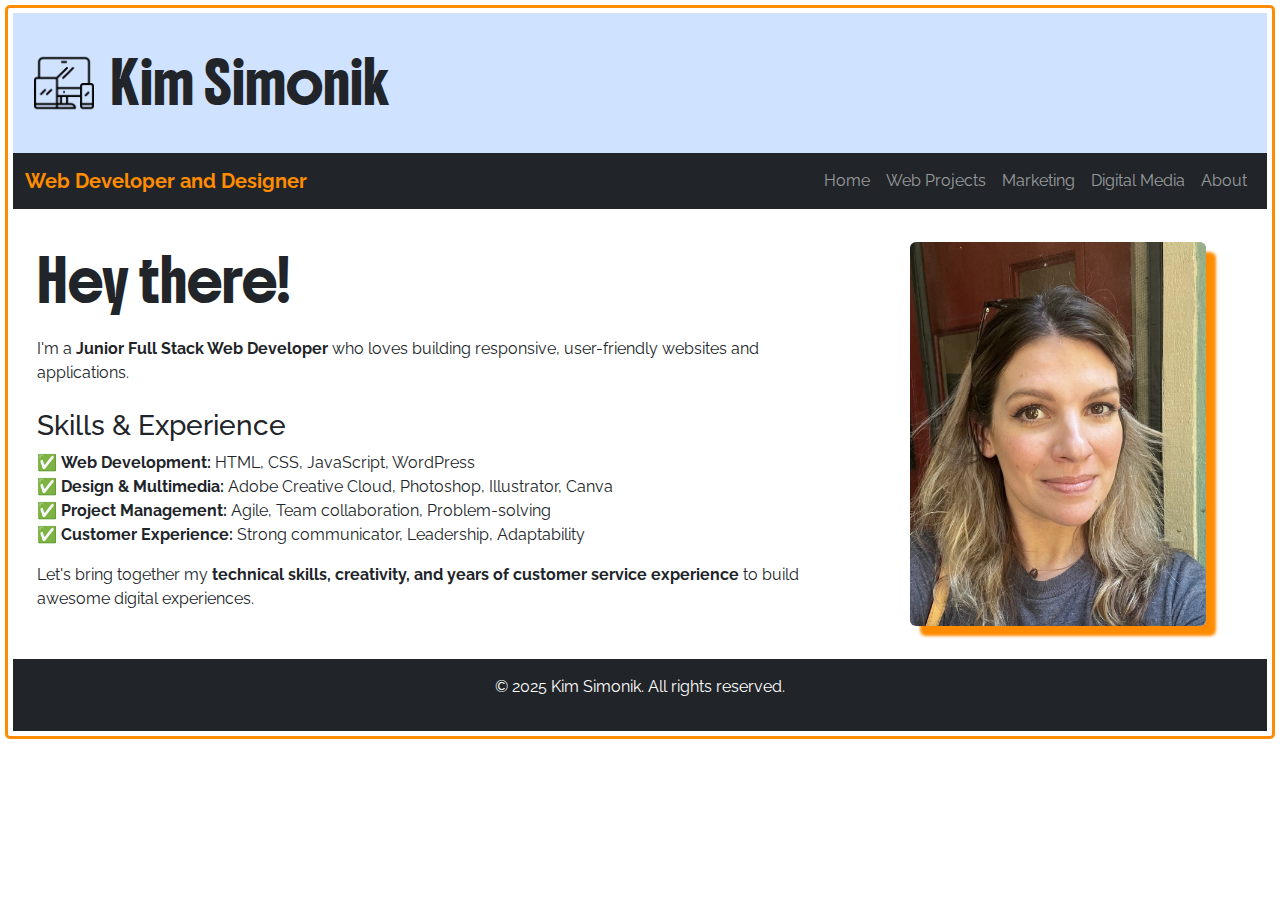
<file: index.html>
<!DOCTYPE html>
<html lang="en">
<head>
    <meta charset="UTF-8">
    <meta name="viewport" content="width=device-width, initial-scale=1">
    <title>Simonik Website</title>
   
    <link href="https://cdn.jsdelivr.net/npm/bootstrap@5.3.2/dist/css/bootstrap.min.css" rel="stylesheet">
<link href="style.css" rel="stylesheet">
    
</head>
<!-- Google tag (gtag.js) -->
<script async src="https://www.googletagmanager.com/gtag/js?id=G-PQ3W8BGQCE"></script>
<script>
  window.dataLayer = window.dataLayer || [];
  function gtag(){dataLayer.push(arguments);}
  gtag('js', new Date());

  gtag('config', 'G-PQ3W8BGQCE');
</script>

<body>

    <!-- Header Section -->
    <header class="bg-primary-subtle text-dark text-left py-4">
        
        <div class="d-flex align-items-center p-3">
            <img src="responsive.png" alt="Logo" class="me-3" width="60" height="60">
            <h1 class="m-0">Kim Simonik</h1>
        </div>
    </header>

    <!-- Navbar -->
    <nav class="navbar navbar-expand-lg navbar-dark bg-dark">
        <div class="container-fluid">
            <a class="navbar-brand" href="index.html">Web Developer and Designer</a>
            <button class="navbar-toggler" type="button" data-bs-toggle="collapse" data-bs-target="#navbarNav">
                <span class="navbar-toggler-icon"></span>
            </button>
            <div class="collapse navbar-collapse" id="navbarNav">
                <ul class="navbar-nav ms-auto">
                    <li class="nav-item"><a class="nav-link" href="index.html">Home</a></li>
                    <li class="nav-item"><a class="nav-link" href="projects.html">Web Projects</a></li>
                    <li class="nav-item"><a class="nav-link" href="marketing.html">Marketing</a></li>
                    <li class="nav-item"><a class="nav-link" href="media.html">Digital Media</a></li>
                    <li class="nav-item"><a class="nav-link" href="contact.html">About</a></li>
                </ul>
            </div>
        </div>
    </nav>

    <!-- Main Content Section -->
    <main class="container-fluid my-4">
        <div class="row">
            <!-- First Column (2/3 of screen on desktop, full width on mobile) -->
            <div class="col-lg-8">
                
                <section class="container my-4 text-start">
                    <h1>Hey there!</h1>
                    <br>
                    <p>I'm a <strong>Junior Full Stack Web Developer</strong> who loves building responsive, user-friendly websites and applications.</p>
                
                    <h3 class="mt-4">Skills & Experience</h3>
                    <ul class="list-unstyled">
                        <li>✅ <strong>Web Development:</strong> HTML, CSS, JavaScript, WordPress</li>
                        <li>✅ <strong>Design & Multimedia:</strong> Adobe Creative Cloud, Photoshop, Illustrator, Canva</li>
                        <li>✅ <strong>Project Management:</strong> Agile, Team collaboration, Problem-solving</li>
                        <li>✅ <strong>Customer Experience:</strong> Strong communicator, Leadership, Adaptability</li>
                    </ul>
                
                    <p class="mt-3">Let's bring together my <strong>technical skills, creativity, and years of customer service experience</strong> to build awesome digital experiences.</p>
                </section>
                
            </div>
            <!-- Second Column (1/3 of screen on desktop, full width on mobile) -->
            <div class="col-lg-4 d-flex justify-content-center align-items-center" style="min-height: 300px;">
                <img src="me.jpg" class="img-fluid rounded w-75 imgshadowed" alt="Centered Image">
              </div>
        </div>
    </main>

    <!-- Footer Section -->
    <footer class="bg-dark text-white text-center py-3">
        <p>&copy; 2025 Kim Simonik. All rights reserved.</p>
        
        </footer>

    <script src="https://cdn.jsdelivr.net/npm/bootstrap@5.3.2/dist/js/bootstrap.bundle.min.js"></script>
</body>
</html>
</file>
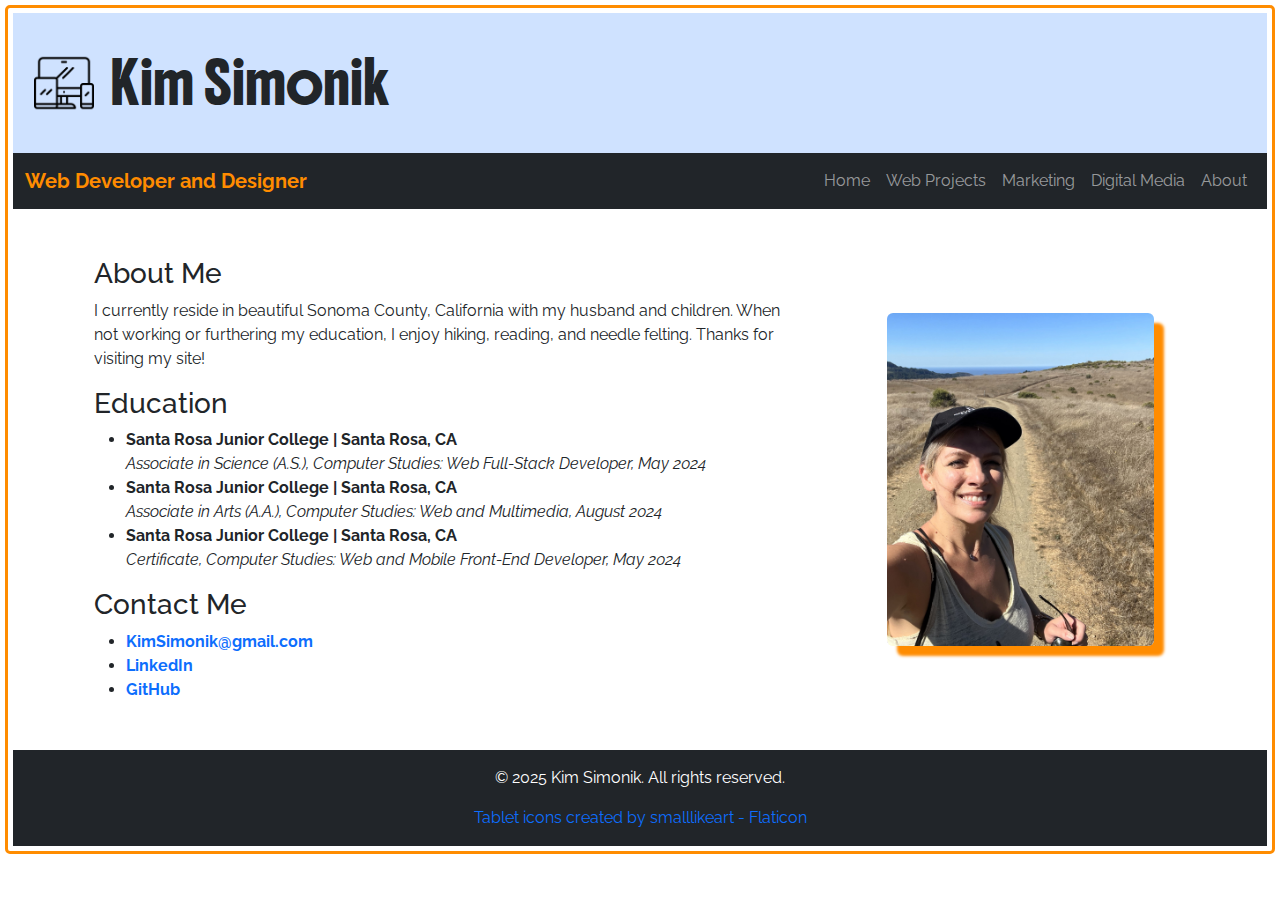
<file: contact.html>
<!DOCTYPE html>
<html lang="en">
<head>
    <meta charset="UTF-8">
    <meta name="viewport" content="width=device-width, initial-scale=1">
    <title>Simonik Website</title>
    <link href="https://cdn.jsdelivr.net/npm/bootstrap@5.3.2/dist/css/bootstrap.min.css" rel="stylesheet">
    <link href="style.css" rel="stylesheet">
</head>
<!-- Google tag (gtag.js) -->
<script async src="https://www.googletagmanager.com/gtag/js?id=G-PQ3W8BGQCE"></script>
<script>
  window.dataLayer = window.dataLayer || [];
  function gtag(){dataLayer.push(arguments);}
  gtag('js', new Date());

  gtag('config', 'G-PQ3W8BGQCE');
</script>
<body>

    <!-- Header Section -->
    <header class="bg-primary-subtle text-dark text-left py-4">
        
        <div class="d-flex align-items-center p-3">
            <img src="responsive.png" alt="Logo" class="me-3" width="60" height="60">
            <h1 class="m-0">  Kim Simonik</h1>
        </div>
    </header>

    <!-- Navbar -->
    <nav class="navbar navbar-expand-lg navbar-dark bg-dark">
        <div class="container-fluid">
            <a class="navbar-brand" href="index.html">Web Developer and Designer</a>
            <button class="navbar-toggler" type="button" data-bs-toggle="collapse" data-bs-target="#navbarNav">
                <span class="navbar-toggler-icon"></span>
            </button>
            <div class="collapse navbar-collapse" id="navbarNav">
                <ul class="navbar-nav ms-auto">
                    <li class="nav-item"><a class="nav-link" href="index.html">Home</a></li>
                    <li class="nav-item"><a class="nav-link" href="projects.html">Web Projects</a></li>
                    <li class="nav-item"><a class="nav-link" href="marketing.html">Marketing</a></li>
                    <li class="nav-item"><a class="nav-link" href="media.html">Digital Media</a></li>
                    <li class="nav-item"><a class="nav-link" href="contact.html">About</a></li>
                </ul>
            </div>
        </div>
    </nav>

    <!-- Main Content Section -->
    <main class="container my-4">
        <div class="row">
            <!-- First Column (2/3 of screen on desktop, full width on mobile) -->
            <div class="col-lg-8" >
                <section class="container my-4">
                    <h3>About Me</h3>
                    <p>I currently reside in beautiful Sonoma County, California with my husband and children. When not working or furthering my education, I enjoy hiking, reading, and needle felting. Thanks for visiting my site!</p>
                    <h3>Education</h3>
                    <ul>
                        <li><strong>Santa Rosa Junior College | Santa Rosa, CA</strong><br>
                            <em>Associate in Science (A.S.), Computer Studies: Web Full-Stack Developer, May 2024</em>
                        </li>
                        <li><strong>Santa Rosa Junior College | Santa Rosa, CA</strong><br>
                            <em>Associate in Arts (A.A.), Computer Studies: Web and Multimedia, August 2024</em>
                        </li>
                        <li><strong>Santa Rosa Junior College | Santa Rosa, CA</strong><br>
                            <em>Certificate, Computer Studies: Web and Mobile Front-End Developer, May 2024</em>
                        </li>
                    </ul>
                    <h3>Contact Me</h3>
                    <ul class="">
                        <li><a href="mailto:kimsimonik@gmail.com"><strong>KimSimonik@gmail.com</strong></a></li>
                        <li><a href="https://www.linkedin.com/in/kim-simonik" target="_blank"><strong>LinkedIn</strong></a></li>
                        <li><a href="https://github.com/kimsimo1" target="_blank"><strong>GitHub</strong></a></li>
                    </ul>
                </section>
                
            </div>
            <!-- Second Column (1/3 of screen on desktop, full width on mobile) -->
            <div class="col-lg-4 d-flex justify-content-center align-items-center" style="min-height: 300px;">
                <img src="hiker.jpg" class="img-fluid rounded w-75 imgshadowed" alt="Centered Image">
              </div>
        </div>
    </main>

    <!-- Footer Section -->
    <footer class="bg-dark text-white text-center py-3">
        <p>&copy; 2025 Kim Simonik. All rights reserved.</p>
        <a href="https://www.flaticon.com/free-icons/tablet" title="tablet icons">Tablet icons created by smalllikeart - Flaticon</a>
    </footer>

    <script src="https://cdn.jsdelivr.net/npm/bootstrap@5.3.2/dist/js/bootstrap.bundle.min.js"></script>
</body>
</html>
</file>
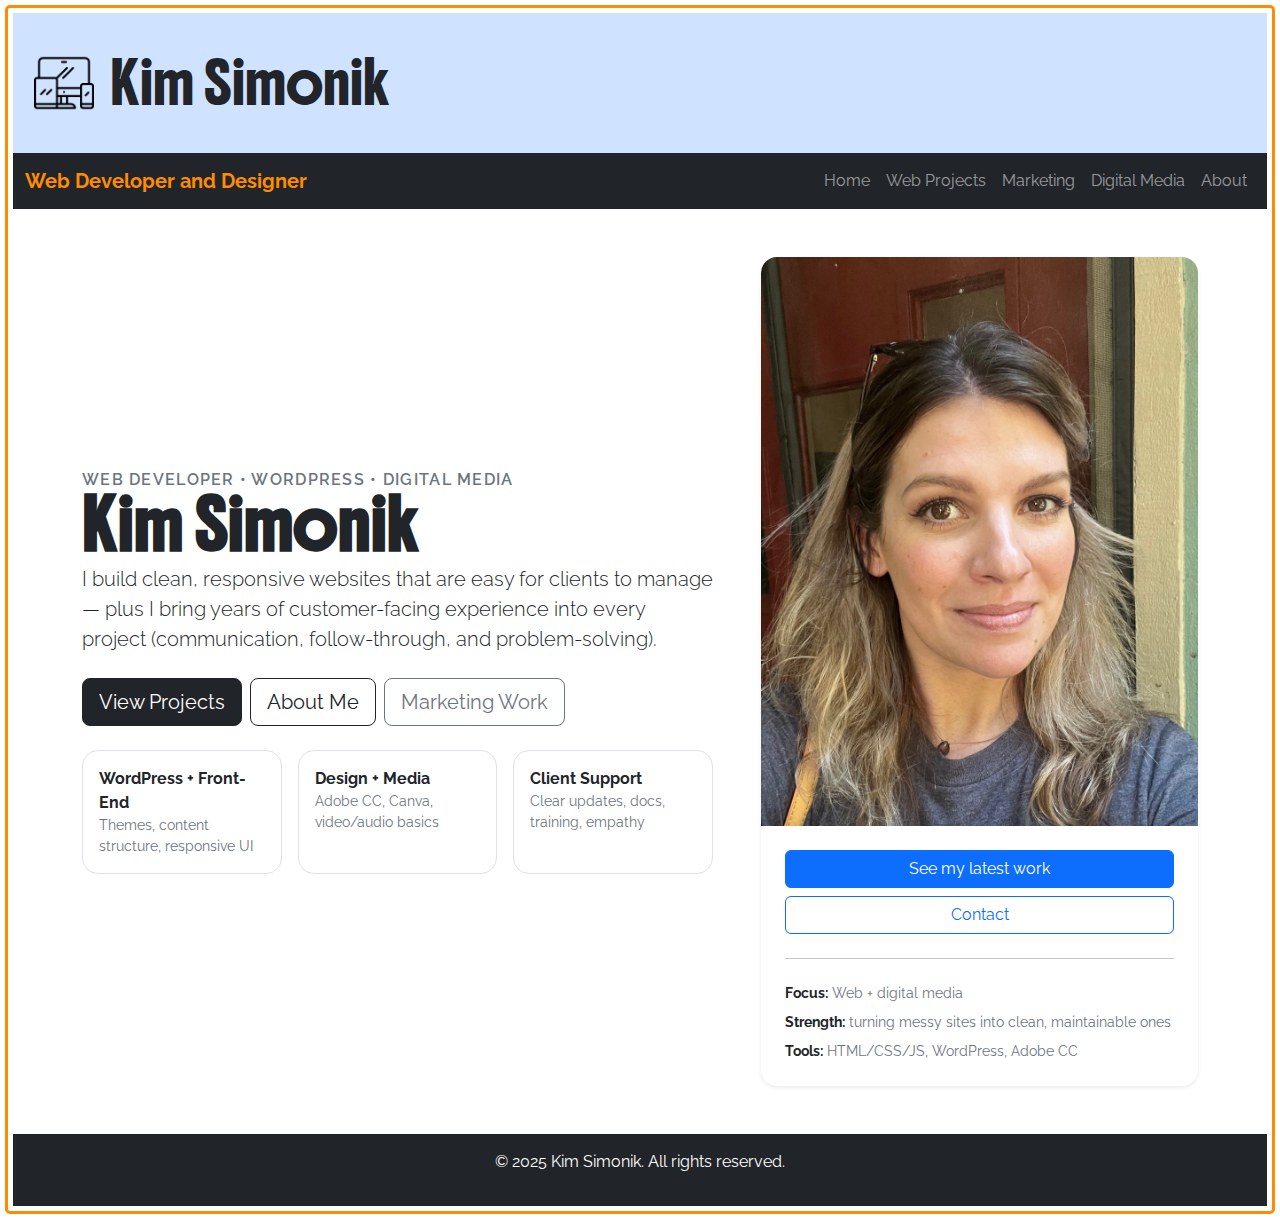
<file: demo.html>
<!DOCTYPE html>
<html lang="en">
<head>
    <meta charset="UTF-8">
    <meta name="viewport" content="width=device-width, initial-scale=1">
    <title>Simonik Website</title>
   
    <link href="https://cdn.jsdelivr.net/npm/bootstrap@5.3.2/dist/css/bootstrap.min.css" rel="stylesheet">
<link href="style.css" rel="stylesheet">
    
</head>
<!-- Google tag (gtag.js) -->
<script async src="https://www.googletagmanager.com/gtag/js?id=G-PQ3W8BGQCE"></script>
<script>
  window.dataLayer = window.dataLayer || [];
  function gtag(){dataLayer.push(arguments);}
  gtag('js', new Date());

  gtag('config', 'G-PQ3W8BGQCE');
</script>

<body>

    <!-- Header Section -->
    <header class="bg-primary-subtle text-dark text-left py-4">
        
        <div class="d-flex align-items-center p-3">
            <img src="responsive.png" alt="Logo" class="me-3" width="60" height="60">
            <h1 class="m-0">Kim Simonik</h1>
        </div>
    </header>

    <!-- Navbar -->
    <nav class="navbar navbar-expand-lg navbar-dark bg-dark">
        <div class="container-fluid">
            <a class="navbar-brand" href="index.html">Web Developer and Designer</a>
            <button class="navbar-toggler" type="button" data-bs-toggle="collapse" data-bs-target="#navbarNav">
                <span class="navbar-toggler-icon"></span>
            </button>
            <div class="collapse navbar-collapse" id="navbarNav">
                <ul class="navbar-nav ms-auto">
                    <li class="nav-item"><a class="nav-link" href="index.html">Home</a></li>
                    <li class="nav-item"><a class="nav-link" href="projects.html">Web Projects</a></li>
                    <li class="nav-item"><a class="nav-link" href="marketing.html">Marketing</a></li>
                    <li class="nav-item"><a class="nav-link" href="media.html">Digital Media</a></li>
                    <li class="nav-item"><a class="nav-link" href="contact.html">About</a></li>
                </ul>
            </div>
        </div>
    </nav>



<main class="container py-5">
  <div class="row align-items-center g-5">
    <div class="col-lg-7">
      <p class="text-uppercase text-secondary fw-semibold mb-2" style="letter-spacing:.08em;">
        Web Developer • WordPress • Digital Media
      </p>

      <h1 class="display-5 fw-bold lh-1 mb-3">
        Kim Simonik
      </h1>

      <p class="lead mb-4">
        I build clean, responsive websites that are easy for clients to manage — plus I bring years of customer-facing experience
        into every project (communication, follow-through, and problem-solving).
      </p>

      <div class="d-flex flex-wrap gap-2 mb-4">
        <a class="btn btn-dark btn-lg" href="projects.html">View Projects</a>
        <a class="btn btn-outline-dark btn-lg" href="contact.html">About Me</a>
        <a class="btn btn-outline-secondary btn-lg" href="marketing.html">Marketing Work</a>
      </div>

      <div class="row g-3">
        <div class="col-sm-4">
          <div class="border rounded-4 p-3 h-100">
            <div class="fw-bold">WordPress + Front-End</div>
            <div class="text-secondary small">Themes, content structure, responsive UI</div>
          </div>
        </div>
        <div class="col-sm-4">
          <div class="border rounded-4 p-3 h-100">
            <div class="fw-bold">Design + Media</div>
            <div class="text-secondary small">Adobe CC, Canva, video/audio basics</div>
          </div>
        </div>
        <div class="col-sm-4">
          <div class="border rounded-4 p-3 h-100">
            <div class="fw-bold">Client Support</div>
            <div class="text-secondary small">Clear updates, docs, training, empathy</div>
          </div>
        </div>
      </div>
    </div>

    <div class="col-lg-5">
      <div class="card border-0 shadow-sm rounded-4 overflow-hidden">
        <img src="me.jpg" class="img-fluid" alt="Photo of Kim Simonik">
        <div class="card-body p-4">
          <div class="d-flex flex-wrap gap-2">
            <a class="btn btn-primary w-100" href="projects.html">See my latest work</a>
            <a class="btn btn-outline-primary w-100" href="contact.html">Contact</a>
          </div>
          <hr class="my-4">
          <ul class="list-unstyled mb-0 small text-secondary">
            <li class="mb-2"><strong class="text-dark">Focus:</strong> Web + digital media</li>
            <li class="mb-2"><strong class="text-dark">Strength:</strong> turning messy sites into clean, maintainable ones</li>
            <li><strong class="text-dark">Tools:</strong> HTML/CSS/JS, WordPress, Adobe CC</li>
          </ul>
        </div>
      </div>
    </div>
  </div>
</main>
    <!-- Footer Section -->
    <footer class="bg-dark text-white text-center py-3">
        <p>&copy; 2025 Kim Simonik. All rights reserved.</p>
        
        </footer>

    <script src="https://cdn.jsdelivr.net/npm/bootstrap@5.3.2/dist/js/bootstrap.bundle.min.js"></script>
</body>
</html>
</file>
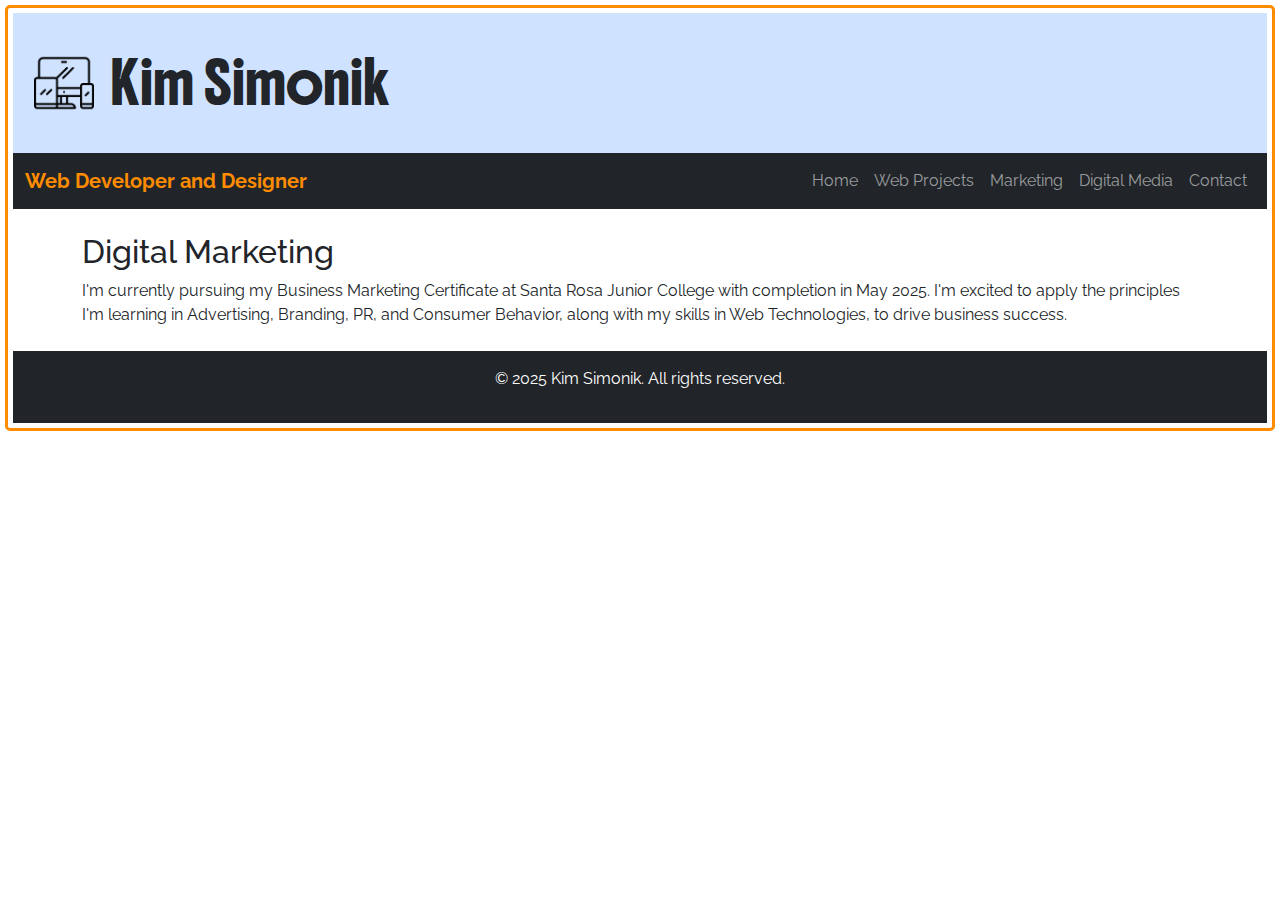
<file: Marketing.html>
<!DOCTYPE html>
<html lang="en">
<head>
    <meta charset="UTF-8">
    <meta name="viewport" content="width=device-width, initial-scale=1">
    <title>Simonik Website</title>
    <link href="https://cdn.jsdelivr.net/npm/bootstrap@5.3.2/dist/css/bootstrap.min.css" rel="stylesheet">
    <link href="style.css" rel="stylesheet">
</head>
<body>

    <!-- Header Section -->
    <header class="bg-primary-subtle text-dark text-left py-4">
        
      <header class="d-flex align-items-center p-3">
          <img src="responsive.png" alt="Logo" class="me-3" width="60" height="60">
          <h1 class="m-0">  Kim Simonik</h1>
      </header>
  </header>

  <!-- Navbar -->
  <nav class="navbar navbar-expand-lg navbar-dark bg-dark">
      <div class="container-fluid">
          <a class="navbar-brand" href="index.html">Web Developer and Designer</a>
          <button class="navbar-toggler" type="button" data-bs-toggle="collapse" data-bs-target="#navbarNav">
              <span class="navbar-toggler-icon"></span>
          </button>
          <div class="collapse navbar-collapse" id="navbarNav">
              <ul class="navbar-nav ms-auto">
                  <li class="nav-item"><a class="nav-link" href="index.html">Home</a></li>
                  <li class="nav-item"><a class="nav-link" href="projects.html">Web Projects</a></li>
                  <li class="nav-item"><a class="nav-link" href="marketing.html">Marketing</a></li>
                  <li class="nav-item"><a class="nav-link" href="media.html">Digital Media</a></li>
                  <li class="nav-item"><a class="nav-link" href="contact.html">Contact</a></li>
              </ul>
          </div>
      </div>
  </nav>
    <!-- Main Content Section -->
    <main class="container my-4">
     <h2>Digital Marketing</h2>
     <p>I'm currently pursuing my Business Marketing Certificate at Santa Rosa Junior College with completion in May 2025.
         I'm excited to apply the principles I'm learning in Advertising, Branding, PR, and Consumer Behavior, along with my skills in Web Technologies, to drive business success.
     </p>
  </main>
  

    <!-- Footer Section -->
    <footer class="bg-dark text-white text-center py-3">
        <p>&copy; 2025 Kim Simonik. All rights reserved.</p>
    </footer>

    <script src="https://cdn.jsdelivr.net/npm/bootstrap@5.3.2/dist/js/bootstrap.bundle.min.js"></script>
</body>
</html>
</file>
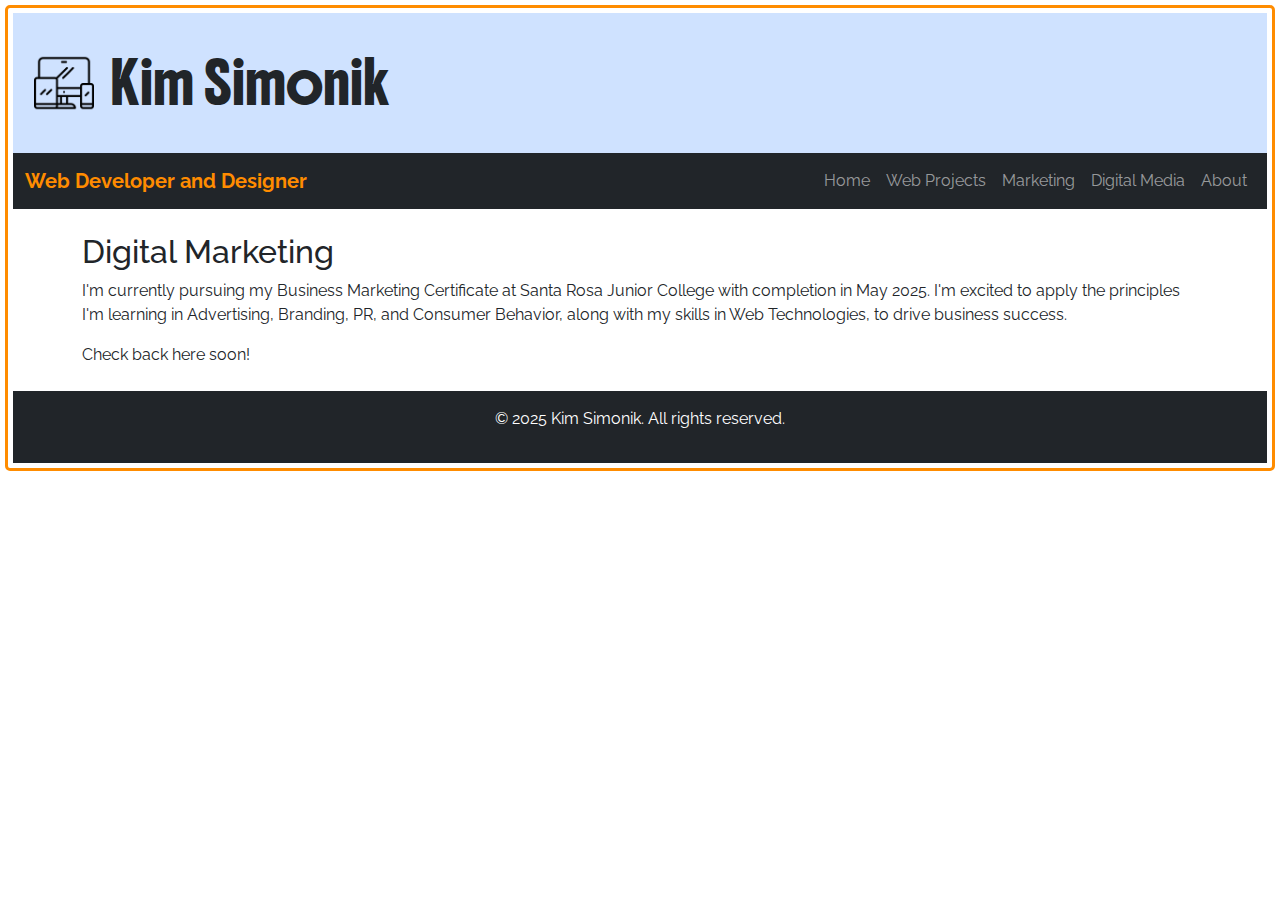
<file: marketing.html>
<!DOCTYPE html>
<html lang="en">
<head>
    <meta charset="UTF-8">
    <meta name="viewport" content="width=device-width, initial-scale=1">
    <title>Simonik Website</title>
    <link href="https://cdn.jsdelivr.net/npm/bootstrap@5.3.2/dist/css/bootstrap.min.css" rel="stylesheet">
    <link href="style.css" rel="stylesheet">
</head>
<!-- Google tag (gtag.js) -->
<script async src="https://www.googletagmanager.com/gtag/js?id=G-PQ3W8BGQCE"></script>
<script>
  window.dataLayer = window.dataLayer || [];
  function gtag(){dataLayer.push(arguments);}
  gtag('js', new Date());

  gtag('config', 'G-PQ3W8BGQCE');
</script>

<body>

    <!-- Header Section -->
    <header class="bg-primary-subtle text-dark text-left py-4">
        
      <div class="d-flex align-items-center p-3">
          <img src="responsive.png" alt="Logo" class="me-3" width="60" height="60">
          <h1 class="m-0">  Kim Simonik</h1>
      </div>
  </header>

  <!-- Navbar -->
  <nav class="navbar navbar-expand-lg navbar-dark bg-dark">
      <div class="container-fluid">
          <a class="navbar-brand" href="index.html">Web Developer and Designer</a>
          <button class="navbar-toggler" type="button" data-bs-toggle="collapse" data-bs-target="#navbarNav">
              <span class="navbar-toggler-icon"></span>
          </button>
          <div class="collapse navbar-collapse" id="navbarNav">
              <ul class="navbar-nav ms-auto">
                  <li class="nav-item"><a class="nav-link" href="index.html">Home</a></li>
                  <li class="nav-item"><a class="nav-link" href="projects.html">Web Projects</a></li>
                  <li class="nav-item"><a class="nav-link" href="marketing.html">Marketing</a></li>
                  <li class="nav-item"><a class="nav-link" href="media.html">Digital Media</a></li>
                  <li class="nav-item"><a class="nav-link" href="contact.html">About</a></li>
              </ul>
          </div>
      </div>
  </nav>
    <!-- Main Content Section -->
    <main class="container my-4">
     <h2>Digital Marketing</h2>
     <p>I'm currently pursuing my Business Marketing Certificate at Santa Rosa Junior College with completion in May 2025.
         I'm excited to apply the principles I'm learning in Advertising, Branding, PR, and Consumer Behavior, along with my skills in Web Technologies, to drive business success.
     </p>
     <p>Check back here soon!</p>
  </main>
  

    <!-- Footer Section -->
    <footer class="bg-dark text-white text-center py-3">
        <p>&copy; 2025 Kim Simonik. All rights reserved.</p>
    </footer>

    <script src="https://cdn.jsdelivr.net/npm/bootstrap@5.3.2/dist/js/bootstrap.bundle.min.js"></script>
</body>
</html>
</file>
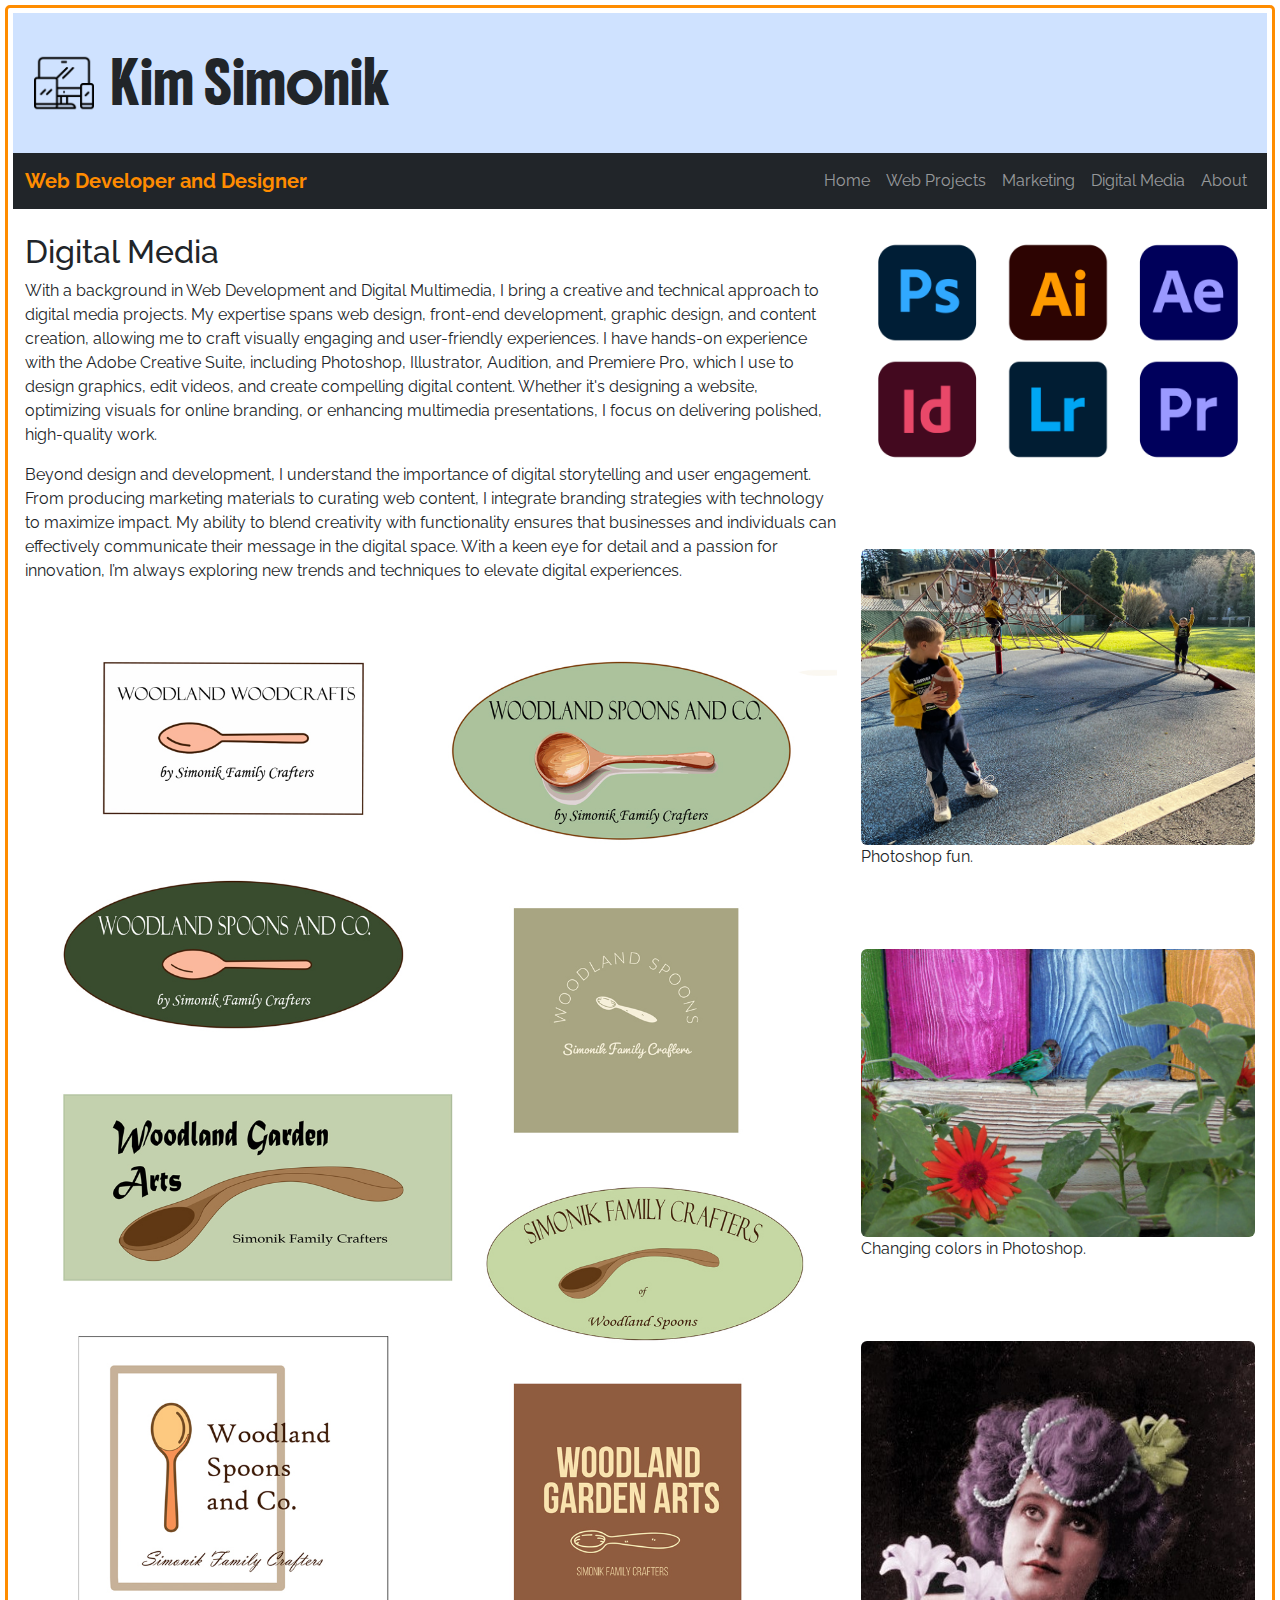
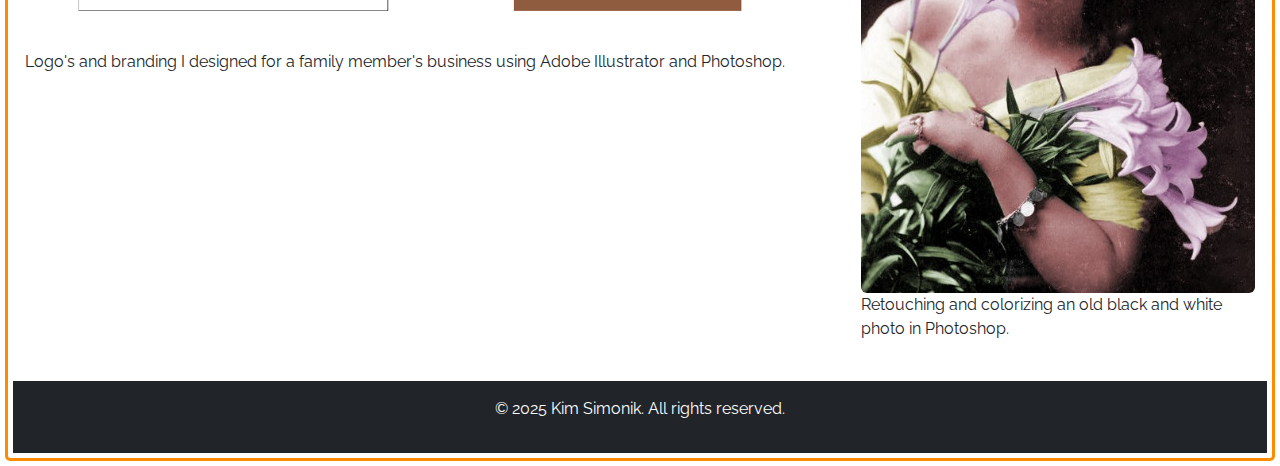
<file: media.html>
<!DOCTYPE html>
<html lang="en">
<head>
    <meta charset="UTF-8">
    <meta name="viewport" content="width=device-width, initial-scale=1">
    <title>Simonik Website</title>
   
    <link href="https://cdn.jsdelivr.net/npm/bootstrap@5.3.2/dist/css/bootstrap.min.css" rel="stylesheet">
<link href="style.css" rel="stylesheet">
    
</head>
<!-- Google tag (gtag.js) -->
<script async src="https://www.googletagmanager.com/gtag/js?id=G-PQ3W8BGQCE"></script>
<script>
  window.dataLayer = window.dataLayer || [];
  function gtag(){dataLayer.push(arguments);}
  gtag('js', new Date());

  gtag('config', 'G-PQ3W8BGQCE');
</script>

<body>

    <!-- Header Section -->
    <header class="bg-primary-subtle text-dark text-left py-4">
        
        <div class="d-flex align-items-center p-3">
            <img src="responsive.png" alt="Logo" class="me-3" width="60" height="60">
            <h1 class="m-0">  Kim Simonik</h1>
        </div>
    </header>

    <!-- Navbar -->
    <nav class="navbar navbar-expand-lg navbar-dark bg-dark">
        <div class="container-fluid">
            <a class="navbar-brand" href="index.html">Web Developer and Designer</a>
            <button class="navbar-toggler" type="button" data-bs-toggle="collapse" data-bs-target="#navbarNav">
                <span class="navbar-toggler-icon"></span>
            </button>
            <div class="collapse navbar-collapse" id="navbarNav">
                <ul class="navbar-nav ms-auto">
                    <li class="nav-item"><a class="nav-link" href="index.html">Home</a></li>
                    <li class="nav-item"><a class="nav-link" href="projects.html">Web Projects</a></li>
                    <li class="nav-item"><a class="nav-link" href="marketing.html">Marketing</a></li>
                    <li class="nav-item"><a class="nav-link" href="media.html">Digital Media</a></li>
                    <li class="nav-item"><a class="nav-link" href="contact.html">About</a></li>
                </ul>
            </div>
        </div>
    </nav>

    <!-- Main Content Section -->
    <main class="container-fluid my-4">
        <div class="row">
            <!-- First Column (2/3 of screen on desktop, full width on mobile) -->
            <div class="col-lg-8 myphoto">
                <h2>Digital Media</h2>
                <p>With a background in Web Development and Digital Multimedia, I bring a creative and technical 
                    approach to digital media projects. My expertise spans web design, front-end development, 
                    graphic design, and content creation, allowing me to craft visually engaging and user-friendly
                     experiences. I have hands-on experience with the Adobe Creative Suite, including Photoshop, 
                     Illustrator, Audition, and Premiere Pro, which I use to design graphics, edit videos, and
                      create compelling digital content. Whether it's designing a website, optimizing visuals for
                       online branding, or enhancing multimedia presentations, I focus on delivering polished, 
                       high-quality work.</p>

<p>Beyond design and development, I understand the importance of digital storytelling and user engagement. 
    From producing marketing materials to curating web content, I integrate branding strategies with technology 
    to maximize impact. My ability to blend creativity with functionality ensures that businesses and individuals 
    can effectively communicate their message in the digital space. With a keen eye for detail and a passion for 
    innovation, I’m always exploring new trends and techniques to elevate digital experiences.</p>
<div>
    
    <img src="logoSheet.jpg" class="img-fluid rounded" alt="a logosheet">
    <p>Logo's and branding I designed for a family member's business using Adobe Illustrator and Photoshop.</p>
</div>
            </div>
            <!-- Second Column (1/3 of screen on desktop, full width on mobile) -->
            <div class="col-lg-4">
                <a href="https://www.adobe.com" target="_blank">
                <img src="adobeLogos.jpg" class="img-fluid rounded myphoto" alt="a collection of adobe logos">
                </a>
                <div class="myphoto">
                <img src="Simonik_Class2_MultiAction800px.jpg" class="img-fluid rounded" alt="a photoshop exampke">
    <p>Photoshop fun.</p>
</div>
<div class="myphoto">
                <img src="wild.jpg" class="img-fluid rounded" alt="a photoshop example">
                <p>Changing colors in Photoshop.</p>
            </div>
            <div>
    <img src="woman2.jpg" class="img-fluid rounded" alt="a photoshop example">
    <p>Retouching and colorizing an old black and white photo in Photoshop.</p>
</div>
            </div>
        </div>
    </main>

    <!-- Footer Section -->
    <footer class="bg-dark text-white text-center py-3">
        <p>&copy; 2025 Kim Simonik. All rights reserved.</p>
       
    </footer>

    <script src="https://cdn.jsdelivr.net/npm/bootstrap@5.3.2/dist/js/bootstrap.bundle.min.js"></script>
</body>
</html>
</file>
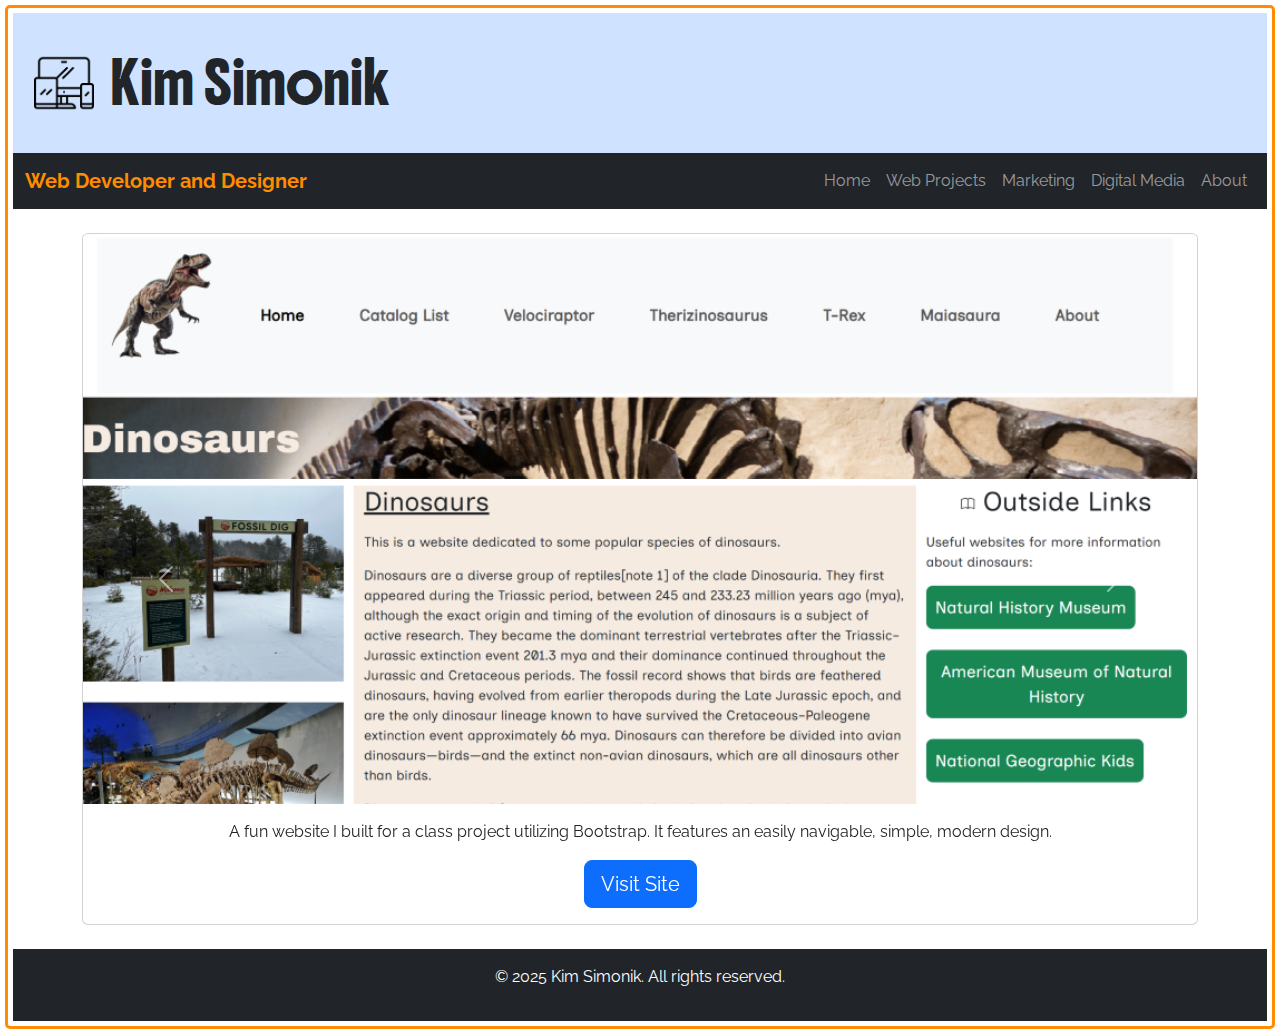
<file: projects.html>
<!DOCTYPE html>
<html lang="en">
<head>
    <meta charset="UTF-8">
    <meta name="viewport" content="width=device-width, initial-scale=1">
    <title>Simonik Website</title>
    <link href="https://cdn.jsdelivr.net/npm/bootstrap@5.3.2/dist/css/bootstrap.min.css" rel="stylesheet">
    <link href="style.css" rel="stylesheet">
</head>
<!-- Google tag (gtag.js) -->
<script async src="https://www.googletagmanager.com/gtag/js?id=G-PQ3W8BGQCE"></script>
<script>
  window.dataLayer = window.dataLayer || [];
  function gtag(){dataLayer.push(arguments);}
  gtag('js', new Date());

  gtag('config', 'G-PQ3W8BGQCE');
</script>
<body>

    <!-- Header Section -->
    <header class="bg-primary-subtle text-dark text-left py-4">
        
        <div class="d-flex align-items-center p-3">
            <img src="responsive.png" alt="Logo" class="me-3" width="60" height="60">
            <h1 class="m-0">  Kim Simonik</h1>
        </div>
    </header>

    <!-- Navbar -->
    <nav class="navbar navbar-expand-lg navbar-dark bg-dark">
        <div class="container-fluid">
            <a class="navbar-brand" href="index.html">Web Developer and Designer</a>
            <button class="navbar-toggler" type="button" data-bs-toggle="collapse" data-bs-target="#navbarNav">
                <span class="navbar-toggler-icon"></span>
            </button>
            <div class="collapse navbar-collapse" id="navbarNav">
                <ul class="navbar-nav ms-auto">
                    <li class="nav-item"><a class="nav-link" href="index.html">Home</a></li>
                    <li class="nav-item"><a class="nav-link" href="projects.html">Web Projects</a></li>
                    <li class="nav-item"><a class="nav-link" href="marketing.html">Marketing</a></li>
                    <li class="nav-item"><a class="nav-link" href="media.html">Digital Media</a></li>
                    <li class="nav-item"><a class="nav-link" href="contact.html">About</a></li>
                </ul>
            </div>
        </div>
    </nav>

    <!-- Main Content Section -->
    <main class="container my-4">
        <!--<div class="row"> -->
            <!-- First Column (2/3 of screen on desktop, full width on mobile) 
            <div class="col-lg-8">-->
              
                <div id="carouselExampleAutoplaying" class="carousel slide" data-bs-ride="carousel">
                    <div class="carousel-inner">
                      <div class="carousel-item active">
                        <div class="card text-center" style="">
                            <img src="dinos2.png" class="card-img-top" alt="...">
                            <div class="card-body">
                              
                              <p class="card-text">A fun website I built for a class project utilizing Bootstrap. It features an easily navigable, simple, modern design.</p>
                              <a href="https://kimsimo1.github.io/dinosaurs/" target="_blank" class="btn btn-primary btn-lg">Visit Site</a>
                            </div>
                          </div>
                      </div>
                      <div class="carousel-item">
                        <div class="card text-center" style="">
                            <img src="wordpressBlog.png" class="card-img-top" alt="...">
                            <div class="card-body">
                              
                              <p class="card-text">A Wordpress site I built using a custom 
                                child theme to leverage Wordpress's powerful features while adding my own custom code for full control and flexibility.</p>
                              <a href="https://live-simonik-cs50b-final-project.pantheonsite.io/" target="_blank" class="btn btn-primary btn-lg">Visit Site</a>
                            </div>
                          </div>
                      </div>
                      <div class="carousel-item">
                        <div class="card text-center" style="">
                            <img src="midterm-app.png" class="card-img-top" alt="...">
                            <div class="card-body">
                             
                              <p class="card-text">I simple to-do app I built using Node.js and Firebase, with Google
                                authentication for easy login. Deployed on Vercel for fast and easy access.</p>
                              <a href="https://midterm-app-three.vercel.app/" target="_blank" class="btn btn-primary btn-lg">Visit App</a>
                            </div>
                          </div>
                      </div>
                      <div class="carousel-item">
                        <div class="card text-center" style="">
                            <img src="ReactPortfolioApp.png" class="card-img-top" alt="...">
                            <div class="card-body">
                              
                              <p class="card-text"> A basic React portfolio app showcasing screenshots of my JavaScript projects.
                                <br>
                                All code is available on my <a href="https://github.com/kimsimo1" target="_blank">GitHub.</a>.
                              </p>
                              <a href="https://kimsimo1.github.io/ReactPortfolioApp/" target="_blank" class="btn btn-primary btn-lg">Visit App</a>
                            </div>
                          </div>
                      </div>
                      
                      </div>
                      <button class="carousel-control-prev" type="button" data-bs-target="#carouselExampleAutoplaying" data-bs-slide="prev">
                        <span class="carousel-control-prev-icon" aria-hidden="true"></span>
                        <span class="visually-hidden">Previous</span>
                      </button>
                      <button class="carousel-control-next" type="button" data-bs-target="#carouselExampleAutoplaying" data-bs-slide="next">
                        <span class="carousel-control-next-icon" aria-hidden="true"></span>
                        <span class="visually-hidden">Next</span>
                      </button>
                    </div>
                   
                  
            <!-- Second Column (1/3 of screen on desktop, full width on mobile) 
            <div class="col-lg-4">
                <h2>Sidebar</h2>
                <p>Additional information or sidebar content can go here.</p>
            </div> -->
        
    </main>

    <!-- Footer Section -->
    <footer class="bg-dark text-white text-center py-3">
        <p>&copy; 2025 Kim Simonik. All rights reserved.</p>
    </footer>

    <script src="https://cdn.jsdelivr.net/npm/bootstrap@5.3.2/dist/js/bootstrap.bundle.min.js"></script>
</body>
</html>
</file>
<file: style.css>
@import url('https://fonts.googleapis.com/css2?family=Boldonse&family=Raleway:ital,wght@0,100..900;1,100..900&display=swap');


body {border: 3px solid darkorange;
border-radius: 5px;
padding: 5px;
margin: 5px;}
header, h1 {
    font-family: "Boldonse", system-ui;
    font-weight: 400;
    font-style: normal;
  }
  
body {font-family: "Raleway", sans-serif;
    
}
a:link, a:visited {text-decoration: none;
}
header {
    padding-left: 5px;
}

.logo {width: 5%}

.imgshadowed {
    box-shadow: 10px 10px 3px darkorange;
   
}



.carousel-img {
    max-width: 75%; /* Adjust size as needed */
    height: auto; /* Keep aspect ratio */
    margin: auto; /* Center image */
    display: block;
}


/*header {
    background-image: url('view.jpg');
    background-size: cover;
    background-position: center;
    background-repeat: no-repeat;
    background-color: rgba(255, 255, 255, 0.5); 
    background-blend-mode: overlay;

@media only screen and (max-width: 600px) {
    .carousel { overflow: hidden; padding-bottom: 9rem; }
.carousel-caption { top: 100%; }
.carousel-inner { overflow: visible; }
.carousel-control-next, .carousel-control-prev, .carousel-indicators { bottom: 4rem; }
    }

.carousel { overflow: hidden; padding-bottom: 6rem; }
.carousel-caption { top: 100%; }
.carousel-inner { overflow: visible; }
.carousel-control-next, .carousel-control-prev, .carousel-indicators { bottom: 4rem; }
}*/

.myphoto {margin-bottom: 5em;}

.navbar-brand {font-weight: bold;
color: darkorange;}
</file>
